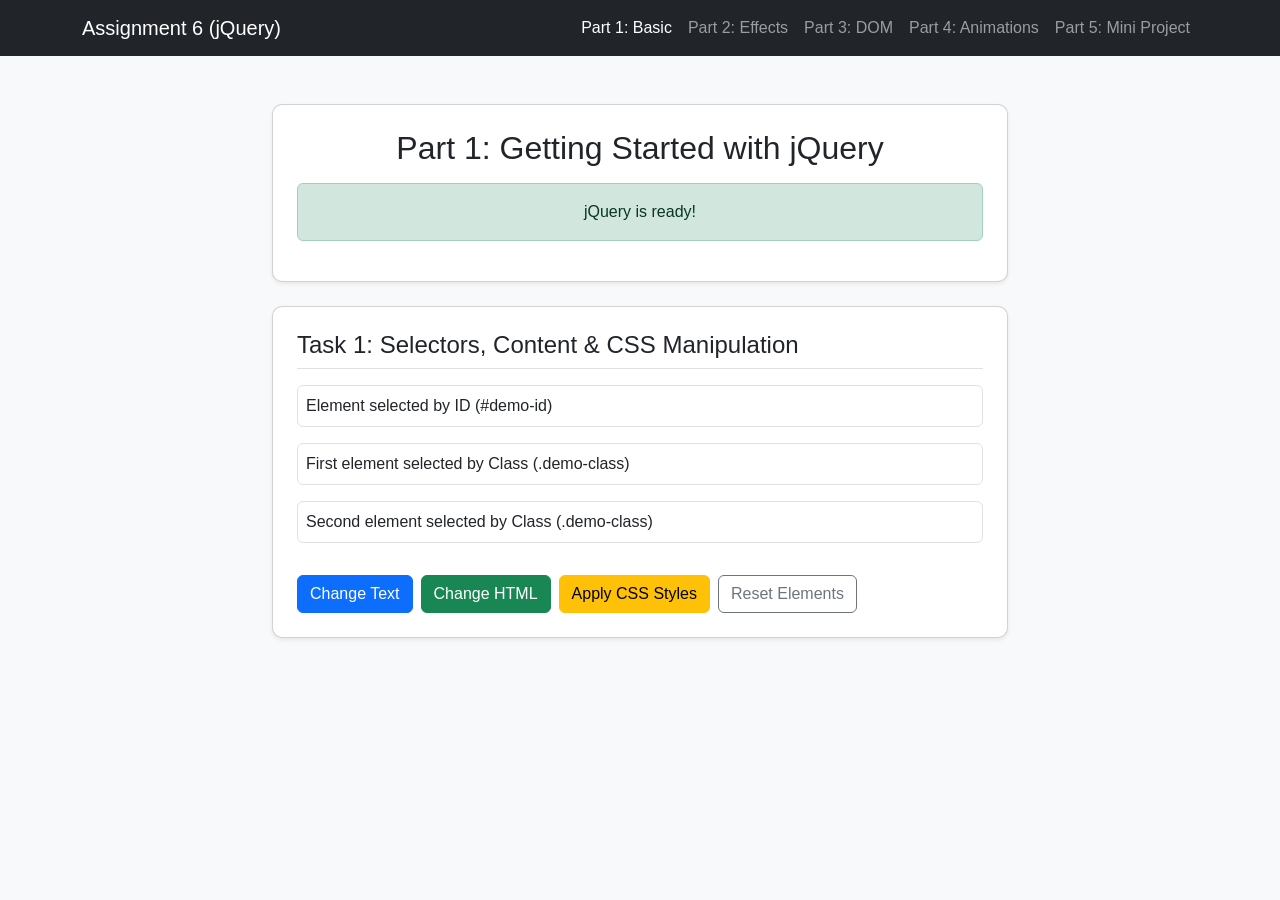
<file: index.html>
<!DOCTYPE html>
<html lang="ru">
<head>
    <meta charset="UTF-8">
    <meta name="viewport" content="width=device-width, initial-scale=1.0">
    <title>Assignment 6 - Part 1: Getting Started with jQuery</title>
    <link href="https://cdn.jsdelivr.net/npm/bootstrap@5.3.2/dist/css/bootstrap.min.css" rel="stylesheet">
    <link rel="stylesheet" href="style.css">
</head>
<body class="bg-light">

    <nav class="navbar navbar-expand-lg navbar-dark bg-dark mb-4">
        <div class="container">
            <a class="navbar-brand" href="#">Assignment 6 (jQuery)</a>
            <div class="navbar-nav">
                <a class="nav-link active" href="index.html">Part 1: Basic</a>
                <a class="nav-link" href="part2.html">Part 2: Effects</a>
                <a class="nav-link" href="part3.html">Part 3: DOM</a>
                <a class="nav-link" href="part4.html">Part 4: Animations</a>
                <a class="nav-link" href="part5.html">Part 5: Mini Project</a>
            </div>
        </div>
    </nav>

    <div class="container py-4">
        <div class="row justify-content-center">
            <div class="col-md-8">
                <div class="card shadow-sm p-4 mb-4">
                    <h2 id="main-title" class="text-center mb-3">Part 1: Getting Started with jQuery</h2>
                    <p id="console-status" class="alert alert-info text-center">Checking jQuery status...</p>
                </div>

                <div class="card shadow-sm p-4">
                    <h4 class="card-title border-bottom pb-2 mb-3">Task 1: Selectors, Content & CSS Manipulation</h4>
                    
                    <div class="mb-3">
                        <p id="demo-id" class="p-2 border rounded">Element selected by ID (#demo-id)</p>
                        <p class="demo-class p-2 border rounded">First element selected by Class (.demo-class)</p>
                        <p class="demo-class p-2 border rounded">Second element selected by Class (.demo-class)</p>
                    </div>

                    <div class="d-flex flex-wrap gap-2">
                        <button id="btn-text" class="btn btn-primary">Change Text</button>
                        <button id="btn-html" class="btn btn-success">Change HTML</button>
                        <button id="btn-css" class="btn btn-warning">Apply CSS Styles</button>
                        <button id="btn-reset" class="btn btn-outline-secondary">Reset Elements</button>
                    </div>
                </div>
            </div>
        </div>
    </div>

    <script src="https://code.jquery.com/jquery-3.7.1.min.js"></script>

    <script>
        $(document).ready(function() {
            console.log("jQuery is ready!");
            
            $("#console-status")
                .removeClass("alert-info")
                .addClass("alert-success")
                .text("jQuery is ready!");

            
            $("#btn-text").click(function() {
                $("#demo-id").text("Content changed using jQuery .text() method!");
            });

            $("#btn-html").click(function() {
                $(".demo-class").html("Updated with <strong>.html()</strong> method and <em>custom HTML tags</em>!");
            });

            $("#btn-css").click(function() {
                $("#demo-id").css("background-color", "#d1e7dd");

                $(".demo-class").css({
                    "color": "#842029",
                    "background-color": "#f8d7da",
                    "font-weight": "bold",
                    "border-color": "#f5c2c7"
                });

                $("h4").css("color", "#0d6efd");
            });

            $("#btn-reset").click(function() {
                $("#demo-id")
                    .text("Element selected by ID (#demo-id)")
                    .css({"background-color": "", "color": ""});

                $(".demo-class")
                    .text("Element selected by Class (.demo-class)")
                    .css({"background-color": "", "color": "", "font-weight": "normal", "border-color": ""});

                $("h4").css("color", "");
            });
        });
    </script>
</body>
</html>
</file>
<file: style.css>
body {
    font-family: 'Segoe UI', Tahoma, Geneva, Verdana, sans-serif;
}

.card {
    border-radius: 10px;
}

button {
    transition: all 0.2s ease-in-out;
}
</file>
